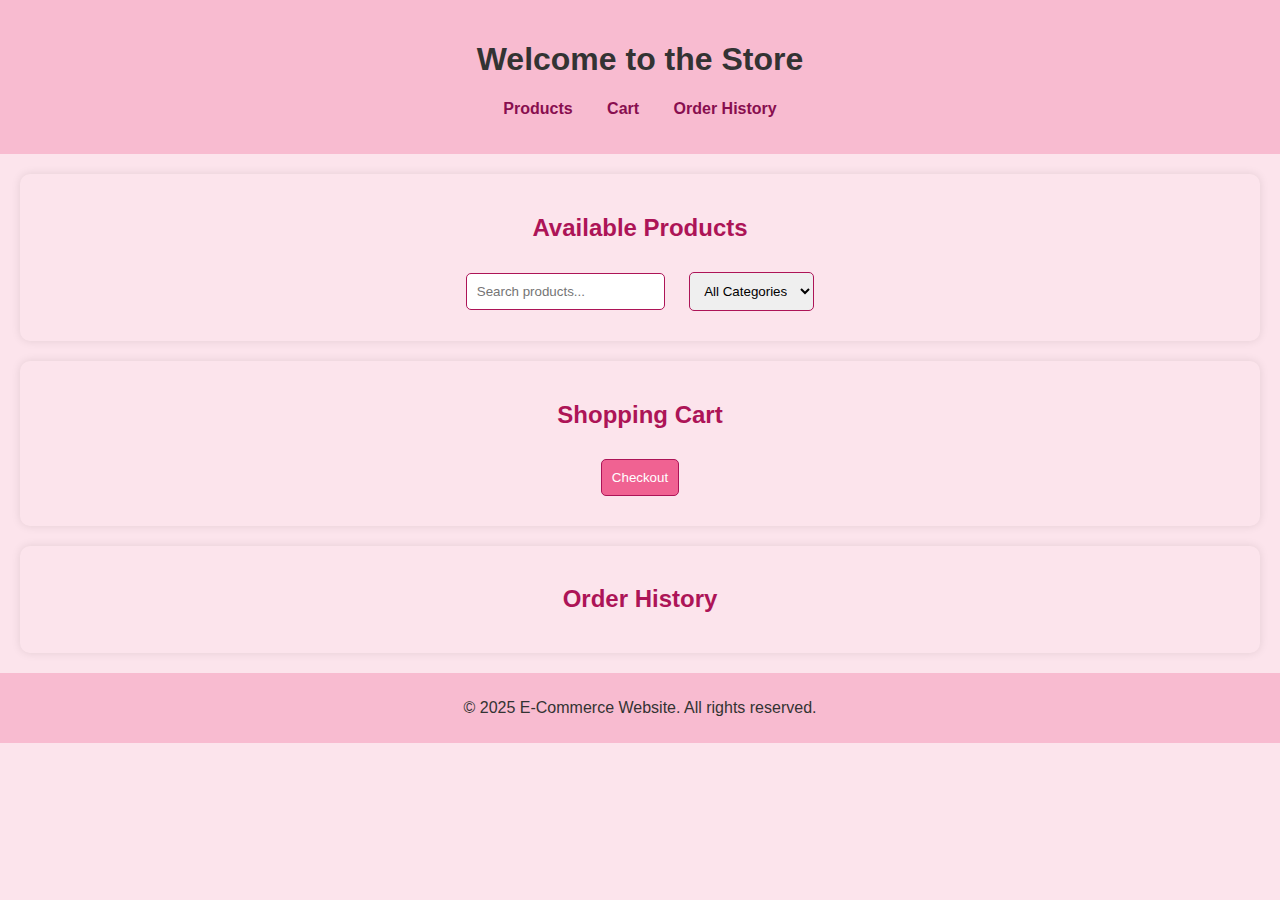
<file: browsingitems.html>
<!DOCTYPE html>
<html lang="en">
<head>
    <meta charset="UTF-8">
    <meta name="viewport" content="width=device-width, initial-scale=1.0">
    <title>Product Browsing & Shopping</title>
    <link rel="stylesheet" href="browsingitemscss.css">
</head>
<body>
    <header>
        <h1>Welcome to the Store</h1>
        <nav>
            <ul>
                <li><a href="#products">Products</a></li>
                <li><a href="#cart">Cart</a></li>
                <li><a href="#orders">Order History</a></li>
            </ul>
        </nav>
    </header>
    
    <section id="products">
        <h2>Available Products</h2>
        <input type="text" id="search" placeholder="Search products..." onkeyup="searchProducts()">
        <select id="filter" onchange="filterProducts()">
            <option value="all">All Categories</option>
            <option value="electronics">Electronics</option>
            <option value="fashion">Fashion</option>
        </select>
        <div id="productContainer"></div>
    </section>
    
    <section id="cart">
        <h2>Shopping Cart</h2>
        <div id="cartItems"></div>
        <button onclick="checkout()">Checkout</button>
    </section>
    
    <section id="orders">
        <h2>Order History</h2>
        <div id="orderHistory"></div>
    </section>
    
    <footer>
        <p>&copy; 2025 E-Commerce Website. All rights reserved.</p>
    </footer>
    
    
</body>
</html>
</file>
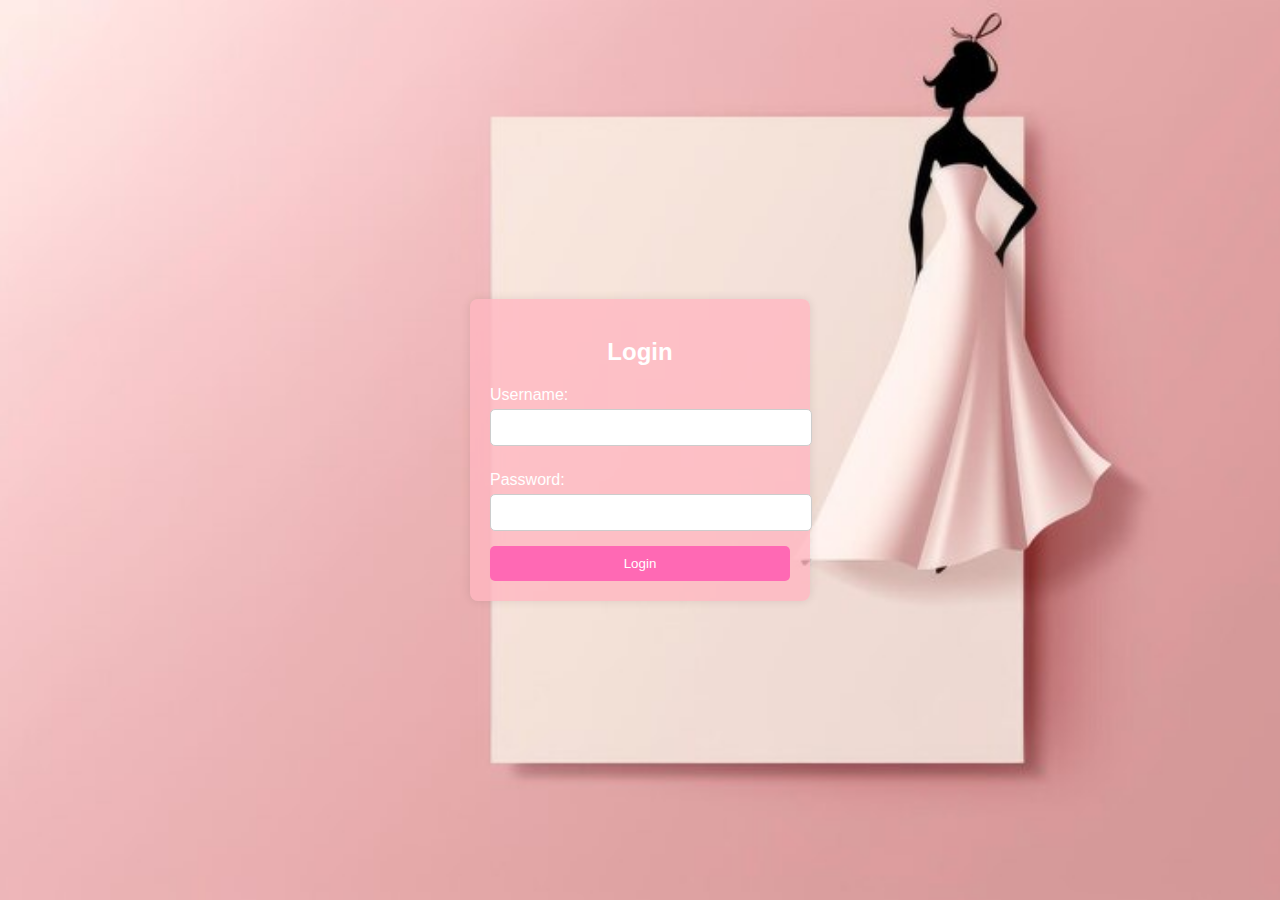
<file: user.html>
<!DOCTYPE html>
<html lang="en">
<head>
    <meta charset="UTF-8">
    <meta name="viewport" content="width=device-width, initial-scale=1.0">
    <title> User Login Page</title>
    <link rel="stylesheet" href="userstyles.css">
</head>
<body>
    <div class="login-container">
        <h2>Login</h2>
        <form action="./browsingitems.html">
            <label for="username">Username:</label>
            <input type="text" id="username" name="username" required>
            
            <label for="password">Password:</label>
            <input type="password" id="password" name="password" required>
            
            <button type="submit">Login</button>
        </form>
    </div>
</body>
</html>
</file>
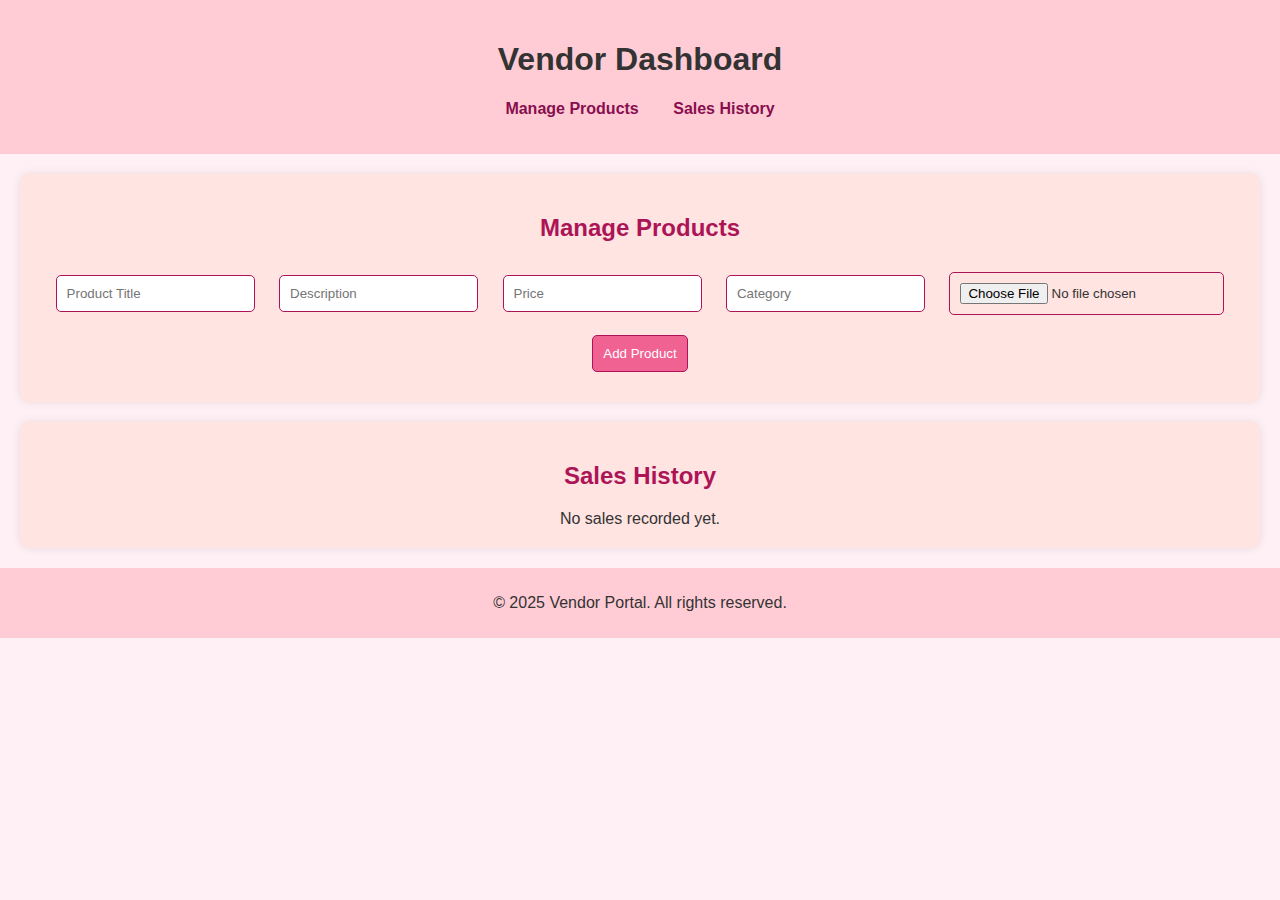
<file: vendor.html>
<!DOCTYPE html>
<html lang="en">
<head>
    <meta charset="UTF-8">
    <meta name="viewport" content="width=device-width, initial-scale=1.0">
    <title>Vendor Dashboard</title>
    <link rel="stylesheet" href="vendorcss.css">
</head>
<body>
    <header>
        <h1>Vendor Dashboard</h1>
        <nav>
            <ul>
                <li><a href="#manage-products">Manage Products</a></li>
                <li><a href="#sales-history">Sales History</a></li>
            </ul>
        </nav>
    </header>
    
    <section id="manage-products">
        <h2>Manage Products</h2>
        <input type="text" id="productTitle" placeholder="Product Title">
        <input type="text" id="productDescription" placeholder="Description">
        <input type="number" id="productPrice" placeholder="Price">
        <input type="text" id="productCategory" placeholder="Category">
        <input type="file" id="productImage">
        <button onclick="addProduct()">Add Product</button>
        <div id="productList"></div>
    </section>
    
    <section id="sales-history">
        <h2>Sales History</h2>
        <div id="salesRecords">No sales recorded yet.</div>
    </section>
    
    <footer>
        <p>&copy; 2025 Vendor Portal. All rights reserved.</p>
    </footer>
    
    <script src="script.js"></script>
</body>
</html>
</file>
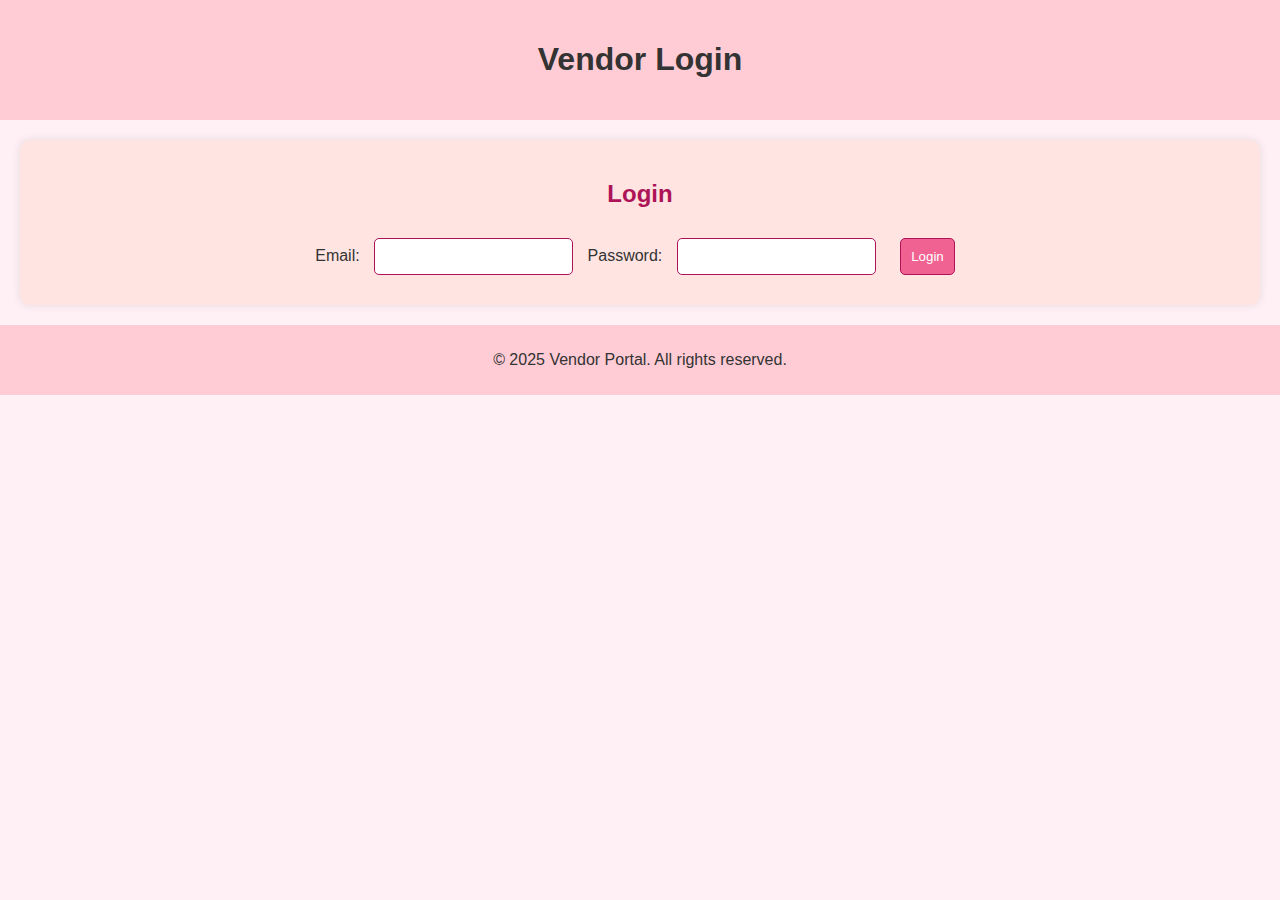
<file: vendorlogin.html>
<!DOCTYPE html>
<html lang="en">
<head>
    <meta charset="UTF-8">
    <meta name="viewport" content="width=device-width, initial-scale=1.0">
    <title>Vendor Login</title>
    <link rel="stylesheet" href="vendorlogin.css">
</head>
<body>
    <header>
        <h1>Vendor Login</h1>
    </header>
    
    <section id="vendor-login">
        <h2>Login</h2>
        <form action="vendor.html">
            <label for="vendor-email">Email:</label>
            <input type="email" id="vendor-email" name="vendor-email" required>
            
            <label for="vendor-password">Password:</label>
            <input type="password" id="vendor-password" name="vendor-password" required>
            
            <button type="submit">Login</button>
        </form>
    </section>
    
    <footer>
        <p>&copy; 2025 Vendor Portal. All rights reserved.</p>
    </footer>
    
    
</body>
</html>
</file>
<file: browsingitemscss.css>
body {
    font-family: Arial, sans-serif;
    background-color: #fce4ec;
    
    color: #333;
    margin: 0;
    padding: 0;
    text-align: center;
}

header {
    background-color: #f8bbd0;
    padding: 20px;
}

nav ul {
    list-style: none;
    padding: 0;
}

nav ul li {
    display: inline;
    margin: 0 15px;
}

nav ul li a {
    text-decoration: none;
    color: #880e4f;
    font-weight: bold;
}

section {
    margin: 20px;
    padding: 20px;
    background-color: #fce4ec;
    border-radius: 10px;
    box-shadow: 0 0 10px rgba(0, 0, 0, 0.1);
}

h2 {
    color: #ad1457;
}

input, select, button {
    padding: 10px;
    margin: 10px;
    border: 1px solid #ad1457;
    border-radius: 5px;
}

button {
    background-color: #f06292;
    color: white;
    cursor: pointer;
}

button:hover {
    background-color: #d81b60;
}

footer {
    background-color: #f8bbd0;
    padding: 10px;
    margin-top: 20px;
}
</file>
<file: userstyles.css>
/* body {
    font-family: Arial, sans-serif;
    background-color: #f4f4f4;
    display: flex;
    justify-content: center;
    align-items: center;
    height: 100vh;
    margin: 0;
}

.login-container {
    background: white;
    padding: 20px;
    border-radius: 8px;
    /* box-shadow: 0px 0px 10px rgba(0, 0, 0, 0.1); */
    /* text-align: center;
    width: 300px;
}

h2 {
    margin-bottom: 20px;
}

label {
    display: block;
    margin: 10px 0 5px;
    text-align: left;
}

input {
    width: 100%;
    padding: 10px;
    margin-bottom: 15px;
    border: 1px solid #ccc;
    border-radius: 5px;
}

button {
    width: 100%;
    padding: 10px;
    background: #007bff;
    color: white;
    border: none;
    border-radius: 5px;
    cursor: pointer;
}

button:hover {
    background: #0056b3;
} */ 

body {
    font-family: Arial, sans-serif;
    background: url("./assests/userbackgroung.png") no-repeat center center/cover;
    display: flex;
    justify-content: center;
    align-items: center;
    height: 100vh;
    margin: 0;
}

.login-container {
    background: rgba(255, 182, 193, 0.8);
    padding: 20px;
    border-radius: 8px;
    box-shadow: 0px 0px 10px rgba(0, 0, 0, 0.1);
    text-align: center;
    width: 300px;
}

h2 {
    margin-bottom: 20px;
    color: #fff;
}

label {
    display: block;
    margin: 10px 0 5px;
    text-align: left;
    color: #fff;
}

input {
    width: 100%;
    padding: 10px;
    margin-bottom: 15px;
    border: 1px solid #ccc;
    border-radius: 5px;
}

button {
    width: 100%;
    padding: 10px;
    background: #ff69b4;
    color: white;
    border: none;
    border-radius: 5px;
    cursor: pointer;
}

button:hover {
    background: #d14792;
}
</file>
<file: vendorcss.css>
body {
    font-family: Arial, sans-serif;
    background-color: #fff0f5;
    color: #333;
    margin: 0;
    padding: 0;
    text-align: center;
}

header {
    background-color: #ffccd5;
    padding: 20px;
}

nav ul {
    list-style: none;
    padding: 0;
}

nav ul li {
    display: inline;
    margin: 0 15px;
}

nav ul li a {
    text-decoration: none;
    color: #880e4f;
    font-weight: bold;
}

section {
    margin: 20px;
    padding: 20px;
    background-color: #ffe4e1;
    border-radius: 10px;
    box-shadow: 0 0 10px rgba(0, 0, 0, 0.1);
}

h2 {
    color: #ad1457;
}

input, select, button {
    padding: 10px;
    margin: 10px;
    border: 1px solid #ad1457;
    border-radius: 5px;
}

button {
    background-color: #f06292;
    color: white;
    cursor: pointer;
}

button:hover {
    background-color: #d81b60;
}

footer {
    background-color: #ffccd5;
    padding: 10px;
    margin-top: 20px;
}
</file>
<file: vendorlogin.css>
body {
    font-family: Arial, sans-serif;
    background-color: #fff0f5;
    color: #333;
    margin: 0;
    padding: 0;
    text-align: center;
}

header {
    background-color: #ffccd5;
    padding: 20px;
}

nav ul {
    list-style: none;
    padding: 0;
}

nav ul li {
    display: inline;
    margin: 0 15px;
}

nav ul li a {
    text-decoration: none;
    color: #880e4f;
    font-weight: bold;
}

section {
    margin: 20px;
    padding: 20px;
    background-color: #ffe4e1;
    border-radius: 10px;
    box-shadow: 0 0 10px rgba(0, 0, 0, 0.1);
}

h2 {
    color: #ad1457;
}

input, select, button {
    padding: 10px;
    margin: 10px;
    border: 1px solid #ad1457;
    border-radius: 5px;
}

button {
    background-color: #f06292;
    color: white;
    cursor: pointer;
}

button:hover {
    background-color: #d81b60;
}

footer {
    background-color: #ffccd5;
    padding: 10px;
    margin-top: 20px;
}
</file>
